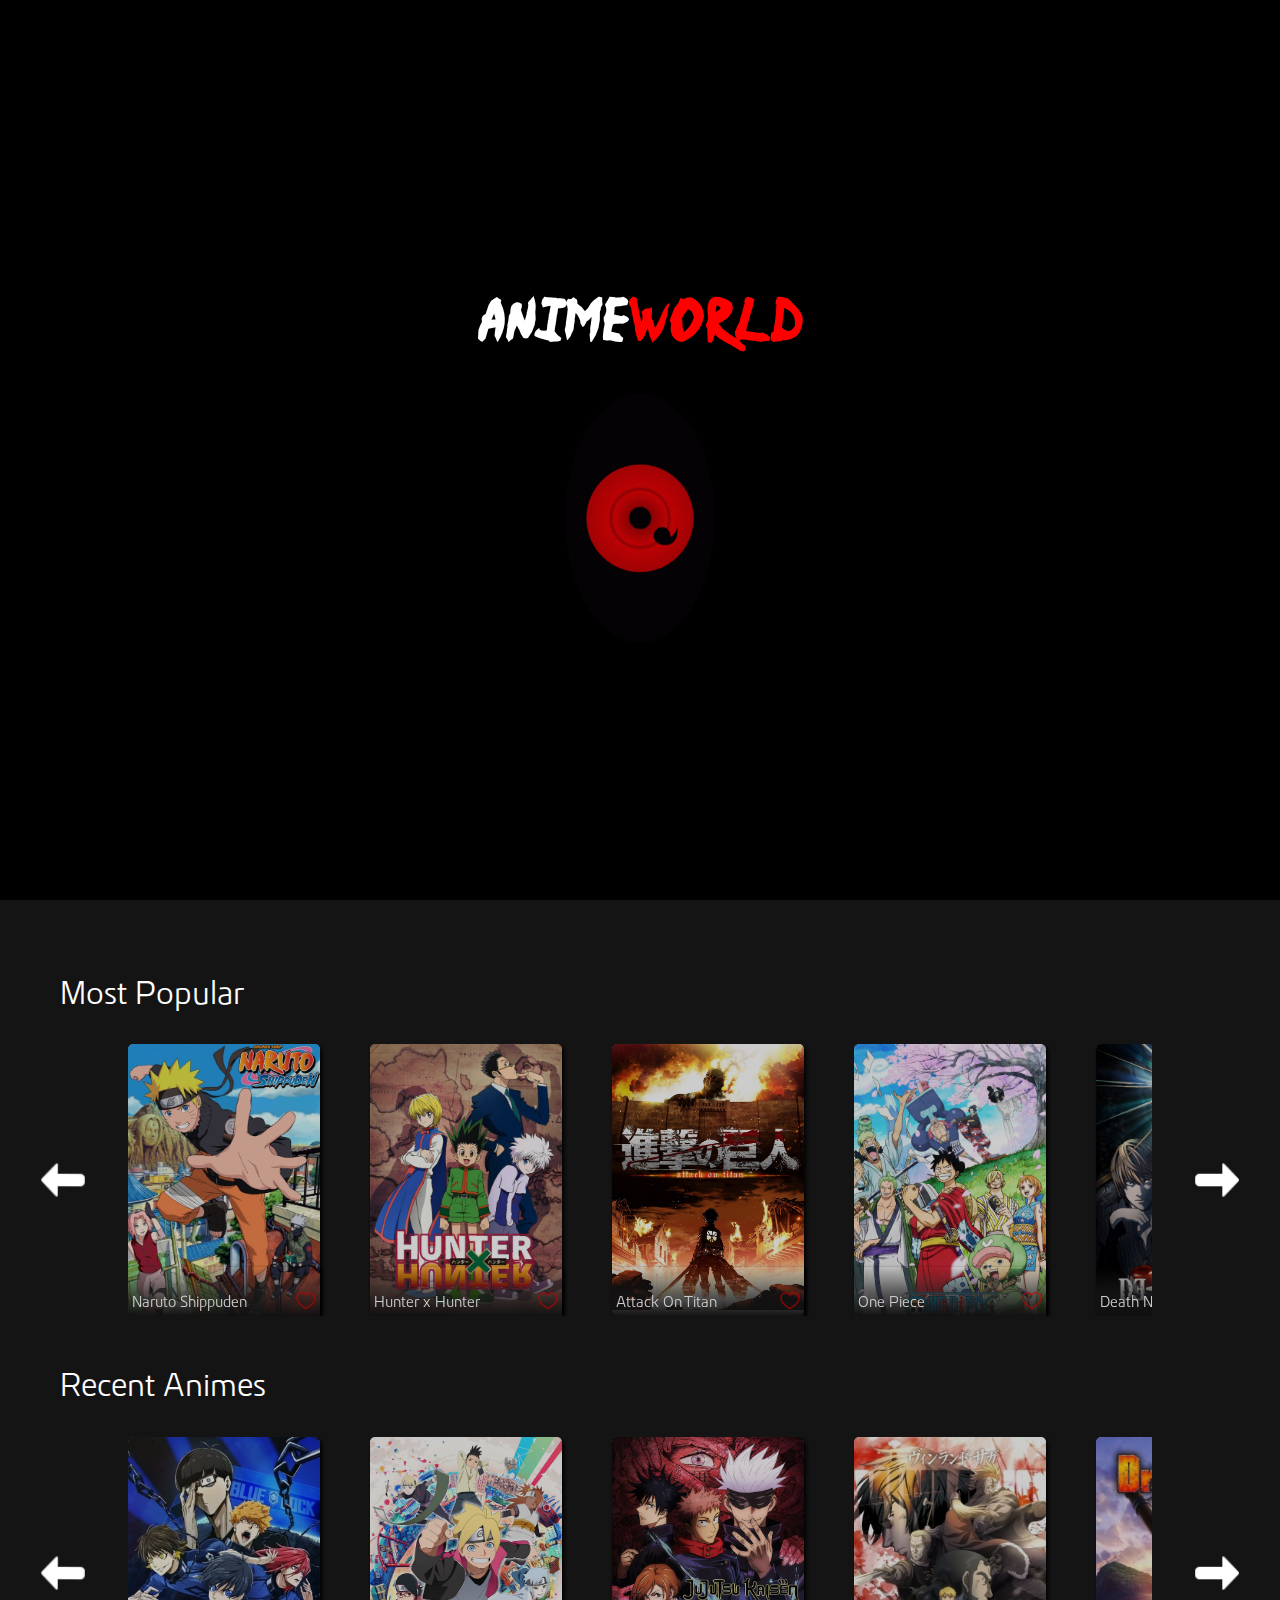
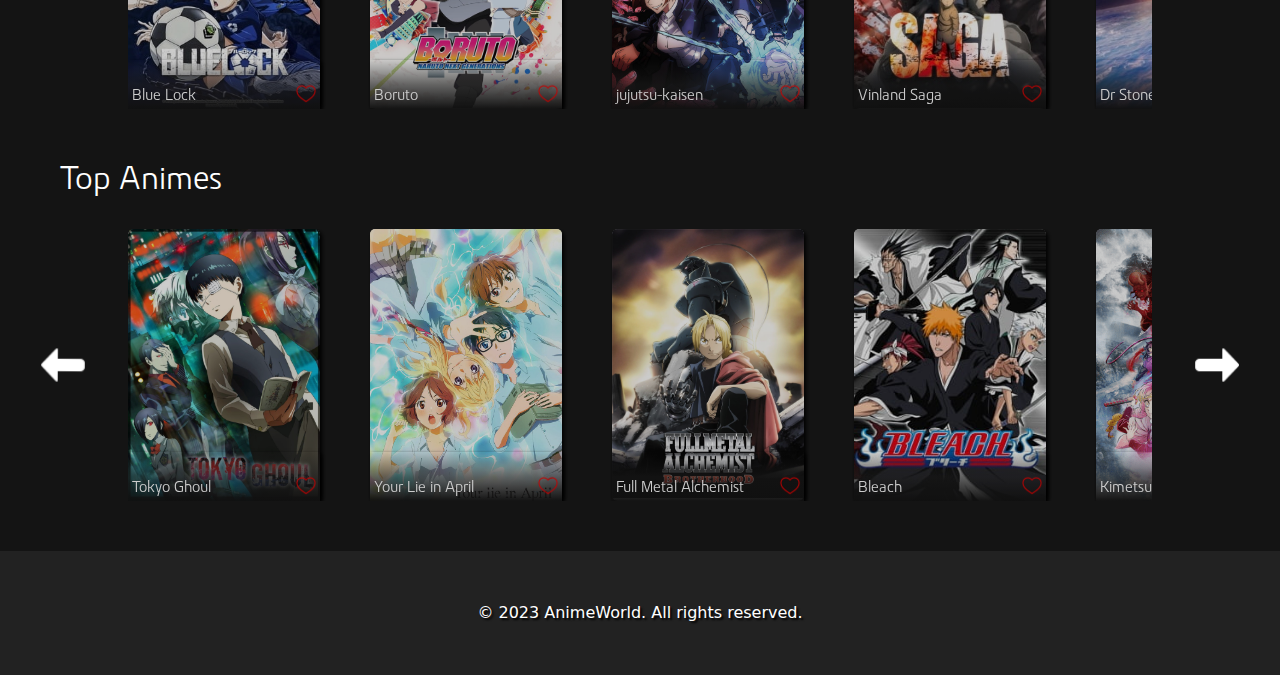
<file: index.html>
<!DOCTYPE html>
<html lang="en">

<head>
    <meta charset="UTF-8">
    <meta http-equiv="X-UA-Compatible" content="IE=edge">
    <meta name="viewport" content="width=device-width, initial-scale=1.0">
    <link rel="stylesheet" href="style.css">

    <link rel="stylesheet" href="https://cdn.jsdelivr.net/npm/bootstrap@5.3.0-alpha3/dist/css/bootstrap.min.css">
    <script src="https://cdn.jsdelivr.net/npm/bootstrap@5.3.0-alpha3/dist/js/bootstrap.bundle.min.js"></script>

    <title>Anime World</title>
</head>

<body>
    <div class="preloader">
        <div class="logo-preloader">
            <a href="index.html">Anime<span>World</span></a>
        </div>
        <div class="sharingan"></div>
    </div>
    <header>
        <div class="logo">
            <a href="index.html">Anime<span>World</span></a>
        </div>

        <div class="search-div">
            <img src="Images/search.png" onclick="searchAnime()">
            <input type="text" id="searchInput" placeholder="Search anime..." required>

            <div id="customAlertModal">
                <div class="modal-content">
                    <span onclick="closeAlert()" class="close">&times;</span>
                    <h2>Alert !</h2>
                    <p id="alertMessage"></p>
                </div>
            </div>
        </div>
        <nav class="nav_bar">
            <div class="closeNav">
                <img id="close-button" src="Images/close.png" alt="close">
            </div>

            <ul>

                <li><a class="active" href="index.html">Home</a></li>
                <li><a href="search.html">Search</a></li>
                <li><a href="favorites.html">Favorites <span id="favorite-nav"></span></a></li>
                <li><a href="random.html">Random</a></li>
            </ul>
        </nav>
        <div class="menu">
            <img id="menu-bar1" onmouseover="menuHover()" src="Images/menu-red.png"></img>
            <img id="menu-bar2" onclick="showNav()" onmouseleave="menuDefault()" src="Images/menu-white.png"></img>

        </div>
    </header>
    <div class="backblack">
    </div>
    <div class="banner-fade"></div>

    <div id="carouselExampleDark" class="carousel slide">
        <div class="carousel-indicators">
            <button type="button" data-bs-target="#carouselExampleDark" data-bs-slide-to="0" class="active"
                aria-current="true" aria-label="Slide 1"></button>
            <button type="button" data-bs-target="#carouselExampleDark" data-bs-slide-to="1"
                aria-label="Slide 2"></button>
            <button type="button" data-bs-target="#carouselExampleDark" data-bs-slide-to="2"
                aria-label="Slide 3"></button>
            <button type="button" data-bs-target="#carouselExampleDark" data-bs-slide-to="3"
                aria-label="Slide 4"></button>
            <button type="button" data-bs-target="#carouselExampleDark" data-bs-slide-to="4"
                aria-label="Slide 5"></button>
            <button type="button" data-bs-target="#carouselExampleDark" data-bs-slide-to="5"
                aria-label="Slide 6"></button>

        </div>
        <div class="carousel-inner">
            <div class="carousel-item active" data-bs-interval="10000">
                <img src="Images/naruto.jpg" class="d-block w-100" alt="...">
                <div class="carousel-caption  d-md-flex">
                    <h1 class="naruto">Naruto</h1>
                    <div class="rate">
                        <img class="rating" src="Images/rating.png">
                        <img class="rating" src="Images/rating.png">
                        <img class="rating" src="Images/rating.png">
                        <img class="rating" src="Images/rating.png">
                        <img class="rating" src="Images/rating.png">
                    </div>

                    <div class="rate rate2">
                        <button disabled="disabled" class="genre">Action</button>
                        <button disabled="disabled" class="genre">Fantasy</button>
                    </div>
                    <p>It tells the story of Naruto Uzumaki, a young ninja who seeks recognition from his peers and
                        dreams of becoming the Hokage, the leader of his village.</p>

                    <div class="play">
                        <button class="watch" onclick="playAnime('Cy5b9q069_c')"> <img src="Images/play.png" alt="">
                            Watch
                            Now</button>
                    </div>
                </div>
            </div>
            <div class="carousel-item" data-bs-interval="2000">
                <img src="Images/aot.jpg" class="d-block w-100" alt="...">
                <div class="carousel-caption d-md-flex">
                    <h1 class="snk">Attack on Titan</h1>
                    <div class="rate">
                        <img class="rating" src="Images/rating.png">
                        <img class="rating" src="Images/rating.png">
                        <img class="rating" src="Images/rating.png">
                        <img class="rating" src="Images/rating.png">
                        <img class="rating" src="Images/rating.png">
                    </div>

                    <div class="rate rate2">
                        <button disabled="disabled" class="genre">Action</button>
                        <button disabled="disabled" class="genre">Fiction</button>
                    </div>

                    <p>After his hometown is destroyed and his mother is killed, young Eren Jaeger vows to cleanse
                        the
                        earth of the giant humanoid Titans that have brought humanity to the brink of extinction.
                    </p>

                    <div class="play">
                        <button class="watch" onclick="playAnime('Gg9aeloyWZU')"> <img src="Images/play.png" alt="">
                            Watch Now</button>
                    </div>
                </div>
            </div>
            <div class="carousel-item">
                <img src="Images/one-piece.jpg" class="d-block w-100" alt="...">
                <div class="carousel-caption  d-md-flex">
                    <h1 class="one_piece">One Piece</h1>
                    <div class="rate">
                        <img class="rating" src="Images/rating.png">
                        <img class="rating" src="Images/rating.png">
                        <img class="rating" src="Images/rating.png">
                        <img class="rating" src="Images/rating.png">
                        <img class="rating" src="Images/half-rating.png">
                    </div>

                    <div class="rate rate2">
                        <button disabled="disabled" class="genre">Adventure</button>
                        <button disabled="disabled" class="genre">Fantasy</button>
                    </div>
                    <p>One Piece is the story of Monkey D. Luffy, a young man who has a single dream: To find the
                        legendary treasure known as the One Piece and become the King of the Pirates.</p>

                    <div class="play">
                        <button class="watch" onclick="playAnime('tY5m2WAlbOk')"> <img src="Images/play.png" alt="">
                            Watch Now</button>
                    </div>
                </div>
            </div>
            <div class="carousel-item">
                <img src="Images/death-note.jpg" class="d-block w-100" alt="...">
                <div class="carousel-caption  d-md-flex">
                    <h1 class="death-note">Death Note</h1>
                    <div class="rate">
                        <img class="rating" src="Images/rating.png">
                        <img class="rating" src="Images/rating.png">
                        <img class="rating" src="Images/rating.png">
                        <img class="rating" src="Images/rating.png">
                        <img class="rating" src="Images/rating.png">
                    </div>

                    <div class="rate rate2">
                        <button disabled="disabled" class="genre">Mystery</button>
                        <button disabled="disabled" class="genre">Thriller</button>
                    </div>
                    <p>A high school student named Light Turner discovers a mysterious notebook that has the power to
                        kill anyone whose name is written within its pages, and launches a secret crusade to rid the
                        world of criminals.</p>

                    <div class="play">
                        <button class="watch" onclick="playAnime('bo_mkoII-wA')"> <img src="Images/play.png" alt="">
                            Watch Now</button>
                    </div>
                </div>
            </div>

            <div class="carousel-item">
                <img src="Images/dragonBall.png" class="d-block w-100" alt="...">
                <div class="carousel-caption  d-md-flex">
                    <h1 class="dragon-ball">Dragon Ball Z</h1>
                    <div class="rate">
                        <img class="rating" src="Images/rating.png">
                        <img class="rating" src="Images/rating.png">
                        <img class="rating" src="Images/rating.png">
                        <img class="rating" src="Images/rating.png">
                        <img class="rating" src="Images/rating-empty.png">
                    </div>

                    <div class="rate rate2">
                        <button disabled="disabled" class="genre">Action</button>
                        <button disabled="disabled" class="genre">Fantasy</button>
                        <button disabled="disabled" class="genre">Adventure</button>
                    </div>
                    <p>Goku, along with his companions, defends
                        the earth against an assortment of villains ranging from intergalactic space fighters and
                        conquerors, unnaturally powerful androids and near indestructible magical creatures.</p>

                    <div class="play">
                        <button class="watch" onclick="playAnime('XVRoR8df8i4')"> <img src="Images/play.png" alt="">
                            Watch Now</button>
                    </div>
                </div>
            </div>

            <div class="carousel-item">
                <img src="Images/demonSlayer.png" class="d-block w-100" alt="...">
                <div class="carousel-caption  d-md-flex">
                    <img class="demon-slayer" src="Images/Demon-Slayer-logo-png.png">
                    <div class="rate">
                        <img class="rating" src="Images/rating.png">
                        <img class="rating" src="Images/rating.png">
                        <img class="rating" src="Images/rating.png">
                        <img class="rating" src="Images/rating.png">
                        <img class="rating" src="Images/rating-empty.png">
                    </div>

                    <div class="rate rate2">
                        <button disabled="disabled" class="genre">Adventure</button>
                        <button disabled="disabled" class="genre">Dark fantasy</button>
                        <button disabled="disabled" class="genre">Martial arts</button>
                    </div>
                    <p>A family is attacked by demons and only two members survive - Tanjiro and his sister Nezuko, who
                        is turning into a demon slowly. Tanjiro sets out to become a demon slayer to avenge his family
                        and cure his sister.</p>

                    <div class="play">
                        <button class="watch" onclick="playAnime('GCJnG6DYEeg')"> <img src="Images/play.png" alt="">
                            Watch Now</button>
                    </div>
                </div>
            </div>

        </div>
        <button class="carousel-control-prev" type="button" data-bs-target="#carouselExampleDark" data-bs-slide="prev">
            <span class="carousel-control-prev-icon" aria-hidden="true"></span>
            <span class="visually-hidden">Previous</span>
        </button>
        <button class="carousel-control-next" type="button" data-bs-target="#carouselExampleDark" data-bs-slide="next">
            <span class="carousel-control-next-icon" aria-hidden="true"></span>
            <span class="visually-hidden">Next</span>
        </button>


    </div>


    </div>
    <br>
    <div class="most-popular">
        <h2>Most Popular</h2>
    </div>

    <br>

    <div class="card-wrapper">
        <img src="Images/left-arrow.png" id="left-arrow" />
        <div class="container-anime">
            <div class="container-animes">
                <div class="card">
                    <img onclick="playAnime('Cy5b9q069_c')" class="card-img-top" src="cards/naruto.jpg"
                        alt="Card image cap">
                    <div class="card-body">
                        <h5 class="card-title">Naruto Shippuden</h5>
                        <img class="choose-favorite" src="Images/favorite-empty.png" />
                        <img class="is-favorite" src="Images/favorite.png" />
                    </div>
                </div>


                <div class="card">
                    <img onclick="playAnime('NvZiDugZxTM')" class="card-img-top" src="cards/hunter x hunter.jpg"
                        alt="Card image cap">
                    <div class="card-body">
                        <h5 class="card-title">Hunter x Hunter</h5>
                        <img class="choose-favorite" src="Images/favorite-empty.png" />
                        <img class="is-favorite" src="Images/favorite.png" />
                    </div>
                </div>


                <div class="card">
                    <img onclick="playAnime('Gg9aeloyWZU')" class="card-img-top" src="cards/Attack_on_Titan.webp"
                        alt="Card image cap">
                    <div class="card-body">
                        <h5 class="card-title">Attack On Titan</h5>
                        <img class="choose-favorite" src="Images/favorite-empty.png" />
                        <img class="is-favorite" src="Images/favorite.png" />
                    </div>
                </div>


                <div class="card">
                    <img onclick="playAnime('tY5m2WAlbOk')" class="card-img-top" src="cards/one-piece.jpg"
                        alt="Card image cap">
                    <div class="card-body">
                        <h5 class="card-title">One Piece</h5>
                        <img class="choose-favorite" src="Images/favorite-empty.png" />
                        <img class="is-favorite" src="Images/favorite.png" />
                    </div>
                </div>


                <div class="card">
                    <img onclick="playAnime('bo_mkoII-wA')" class="card-img-top" src="cards/death-note.jpg"
                        alt="Card image cap">
                    <div class="card-body">
                        <h5 class="card-title">Death Note</h5>
                        <img class="choose-favorite" src="Images/favorite-empty.png" />
                        <img class="is-favorite" src="Images/favorite.png" />
                    </div>
                </div>

                <div class="card">
                    <img onclick="playAnime('XVRoR8df8i4')" class="card-img-top" src="cards/dragon-ball.png"
                        alt="Card image cap">
                    <div class="card-body">
                        <h5 class="card-title">Dragon Ball Z</h5>
                        <img class="choose-favorite" src="Images/favorite-empty.png" />
                        <img class="is-favorite" src="Images/favorite.png" />
                    </div>
                </div>

                <div class="card">
                    <img onclick="playAnime('GCJnG6DYEeg')" class="card-img-top" src="cards/demon-slayer.jpg"
                        alt="Card image cap">
                    <div class="card-body">
                        <h5 class="card-title">Demon Slayer</h5>
                        <img class="choose-favorite" src="Images/favorite-empty.png" />
                        <img class="is-favorite" src="Images/favorite.png" />
                    </div>
                </div>


            </div>
        </div>
        <img src="Images/right-arrow.png" id="right-arrow" />
    </div>

    <div class="most-popular">
        <h2>Recent Animes</h2>
    </div>

    <br>

    <div class="card-wrapper">
        <img src="Images/left-arrow.png" id="left-arrow-1" />
        <div class="container-anime">
            <div class="container-animes-1">
                <div class="card">
                    <img onclick="playAnime('ZN0v2wJFVlk')" class="card-img-top" src="cards/blue-lock-1.jpg"
                        alt="Card image cap">
                    <div class="card-body">
                        <h5 class="card-title">Blue Lock</h5>
                        <img class="choose-favorite" src="Images/favorite-empty.png" />
                        <img class="is-favorite" src="Images/favorite.png" />
                    </div>
                </div>


                <div class="card">
                    <img onclick="playAnime('foA_nrnYrXY')" class="card-img-top" src="cards/boruto.jpg"
                        alt="Card image cap">
                    <div class="card-body">
                        <h5 class="card-title">Boruto</h5>
                        <img class="choose-favorite" src="Images/favorite-empty.png" />
                        <img class="is-favorite" src="Images/favorite.png" />
                    </div>
                </div>


                <div class="card">
                    <img onclick="playAnime('5xZ4_r_TMFM')" class="card-img-top" src="cards/jujutsu-kaisen.jpg"
                        alt="Card image cap">
                    <div class="card-body">
                        <h5 class="card-title">jujutsu-kaisen</h5>
                        <img class="choose-favorite" src="Images/favorite-empty.png" />
                        <img class="is-favorite" src="Images/favorite.png" />
                    </div>
                </div>


                <div class="card">
                    <img onclick="playAnime('Kg2D1SrUw48')" class="card-img-top" src="cards/vinland-saga.jpg"
                        alt="Card image cap">
                    <div class="card-body">
                        <h5 class="card-title">Vinland Saga</h5>
                        <img class="choose-favorite" src="Images/favorite-empty.png" />
                        <img class="is-favorite" src="Images/favorite.png" />
                    </div>
                </div>


                <div class="card">
                    <img onclick="playAnime('lQTHa1olGdk')" class="card-img-top" src="cards/dr-stone.jpg"
                        alt="Card image cap">
                    <div class="card-body">
                        <h5 class="card-title">Dr Stone</h5>
                        <img class="choose-favorite" src="Images/favorite-empty.png" />
                        <img class="is-favorite" src="Images/favorite.png" />
                    </div>
                </div>


            </div>
        </div>
        <img src="Images/right-arrow.png" id="right-arrow-1" />
    </div>

    <div class="most-popular">
        <h2>Top Animes</h2>
    </div>

    <br>

    <div class="card-wrapper">
        <img src="Images/left-arrow.png" id="left-arrow-2" />
        <div class="container-anime">
            <div class="container-animes-2">
                <div class="card">
                    <img onclick="playAnime('ZsQnAuh3tZU')" class="card-img-top" src="cards/tokyo-ghoul.jpg"
                        alt="Card image cap">
                    <div class="card-body">
                        <h5 class="card-title">Tokyo Ghoul</h5>
                        <img class="choose-favorite" src="Images/favorite-empty.png" />
                        <img class="is-favorite" src="Images/favorite.png" />
                    </div>
                </div>


                <div class="card">
                    <img onclick="playAnime('ZPTRECs8hyg')" class="card-img-top" src="cards/your-lie-in-april.jpg"
                        alt="Card image cap">
                    <div class="card-body">
                        <h5 class="card-title">Your Lie in April</h5>
                        <img class="choose-favorite" src="Images/favorite-empty.png" />
                        <img class="is-favorite" src="Images/favorite.png" />
                    </div>
                </div>


                <div class="card">
                    <img onclick="playAnime('UNxMHo2ZOrM')" class="card-img-top" src="cards/fmab.jpg"
                        alt="Card image cap">
                    <div class="card-body">
                        <h5 class="card-title">Full Metal Alchemist</h5>
                        <img class="choose-favorite" src="Images/favorite-empty.png" />
                        <img class="is-favorite" src="Images/favorite.png" />
                    </div>
                </div>


                <div class="card">
                    <img onclick="playAnime('NRIZ-bCVICI')" class="card-img-top" src="cards/bleach.jpg"
                        alt="Card image cap">
                    <div class="card-body">
                        <h5 class="card-title">Bleach</h5>
                        <img class="choose-favorite" src="Images/favorite-empty.png" />
                        <img class="is-favorite" src="Images/favorite.png" />
                    </div>
                </div>


                <div class="card">
                    <img onclick="playAnime('GCJnG6DYEeg')" class="card-img-top" src="cards/kimetsu-no-yaiba.png"
                        alt="Card image cap">
                    <div class="card-body">
                        <h5 class="card-title">Kimetsu No Yaiba</h5>
                        <img class="choose-favorite" src="Images/favorite-empty.png" />
                        <img class="is-favorite" src="Images/favorite.png" />
                    </div>
                </div>

                <div class="card">
                    <img onclick="playAnime('tshIXol-9TA')" class="card-img-top" src="cards/haikyu.jpg"
                        alt="Card image cap">
                    <div class="card-body">
                        <h5 class="card-title">Haikyu</h5>
                        <img class="choose-favorite" src="Images/favorite-empty.png" />
                        <img class="is-favorite" src="Images/favorite.png" />
                    </div>
                </div>

                <div class="card">
                    <img onclick="playAnime('UfezodP_xJg')" class="card-img-top" src="cards/yugioh.jpg"
                        alt="Card image cap">
                    <div class="card-body">
                        <h5 class="card-title">Yu-Gi-Oh</h5>
                        <img class="choose-favorite" src="Images/favorite-empty.png" />
                        <img class="is-favorite" src="Images/favorite.png" />
                    </div>
                </div>




            </div>
        </div>
        <img src="Images/right-arrow.png" id="right-arrow-2" />
    </div>



    <footer style="position: relative !important
    ;" class="footer">
        <div class="container">
            <p>&copy; 2023 AnimeWorld. All rights reserved.</p>

        </div>
    </footer>

    <!-- <button class="clear-button" onclick="clearAnimeStorage()"></button> -->
</body>
<script src="index.js"></script>



</html>
</file>
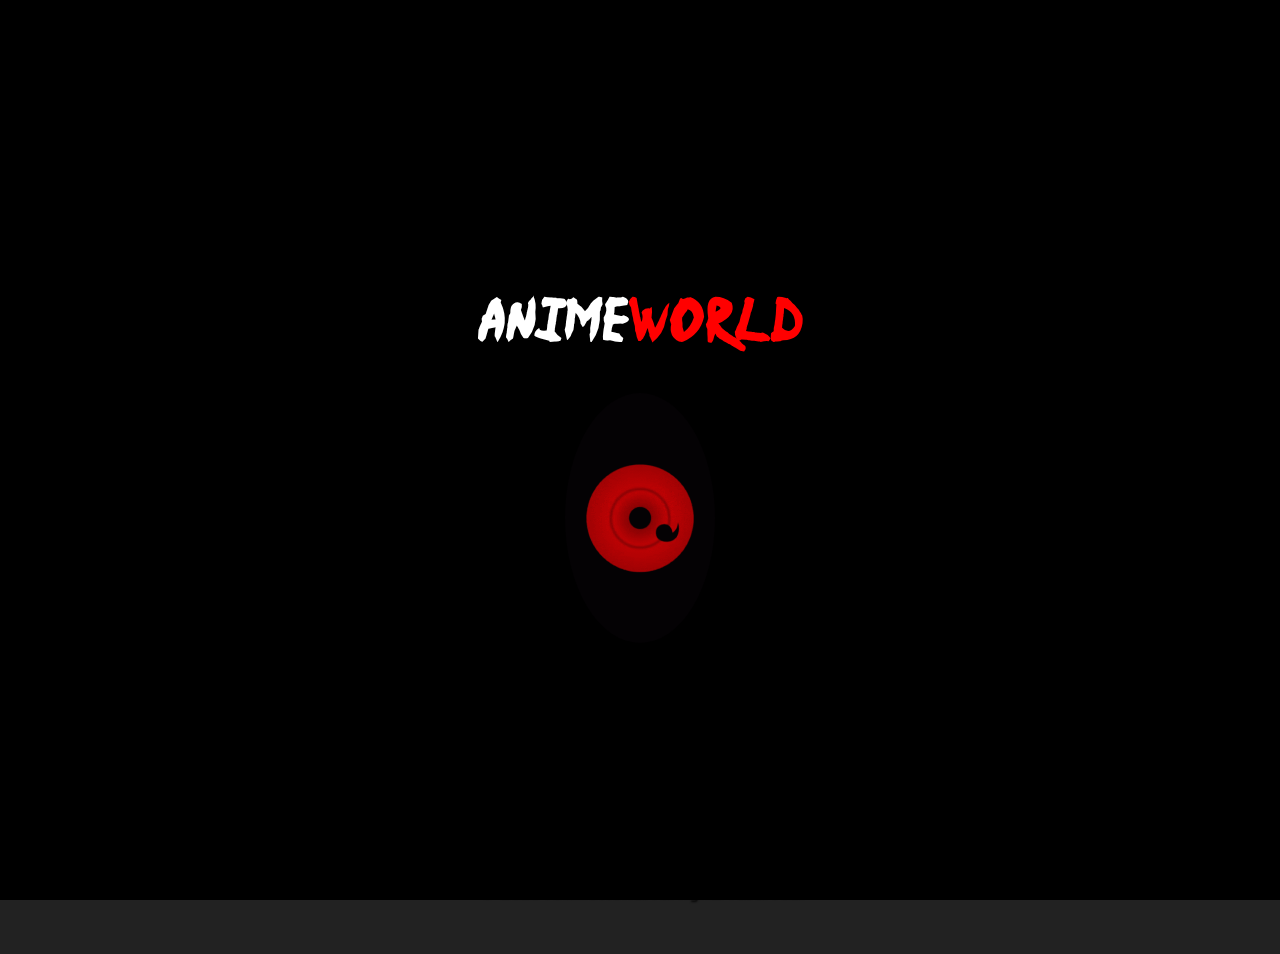
<file: favorites.html>
<!DOCTYPE html>
<html lang="en">

<head>
    <meta charset="UTF-8">
    <meta http-equiv="X-UA-Compatible" content="IE=edge">
    <meta name="viewport" content="width=device-width, initial-scale=1.0">
    <link rel="stylesheet" href="style.css">

    <link rel="stylesheet" href="https://cdn.jsdelivr.net/npm/bootstrap@5.3.0-alpha3/dist/css/bootstrap.min.css">


    <script src="https://cdn.jsdelivr.net/npm/bootstrap@5.3.0-alpha3/dist/js/bootstrap.bundle.min.js"></script>
    <title>Document</title>
</head>

<body>
    <div class="preloader">
        <div class="logo-preloader">
            <a href="index.html">Anime<span>World</span></a>
        </div>
        <div class="sharingan"></div>
    </div>
    <header>
        <div class="logo">
            <a href="index.html">Anime<span>World</span></a>
        </div>
        <div class="search-div">
            <img src="Images/search.png" onclick="searchAnime()">
            <input type="text" id="searchInput" placeholder="Search anime...">
            <div id="customAlertModal">
                <div class="modal-content">
                    <span onclick="closeAlert()" class="close">&times;</span>
                    <h2>Alert !</h2>
                    <p id="alertMessage"></p>
                </div>
            </div>
        </div>
        <nav class="nav_bar">
            <div class="closeNav">
                <img id="close-button" src="Images/close.png" alt="close">
            </div>
            <ul>
                <li><a href="index.html">Home</a></li>
                <li><a href="search.html">Search</a></li>
                <li><a class="active" href="favorites.html">Favorites <span id="favorite-count"></span></a></li>
                <li><a href="random.html">Random</a></li>
            </ul>
        </nav>
        <div class="menu">
            <img id="menu-bar1" onmouseover="menuHover()" src="Images/menu-red.png"></img>
            <img id="menu-bar2" onclick="showNav()" onmouseleave="menuDefault()" src="Images/menu-white.png"></img>

        </div>
    </header>
    <div class="animeFavorito">
        <h1 class="anime-favorito">Favorite Animes</h1>
    </div>
    <br>

    <div class="container-animes" id="favorite-anime">

    </div>
    <footer class="footer favfoot">
        <div class="container">
            <p>&copy; 2023 AnimeWorld. All rights reserved.</p>

        </div>
    </footer>
</body>

<script src="favorites.js"></script>


</html>
</file>
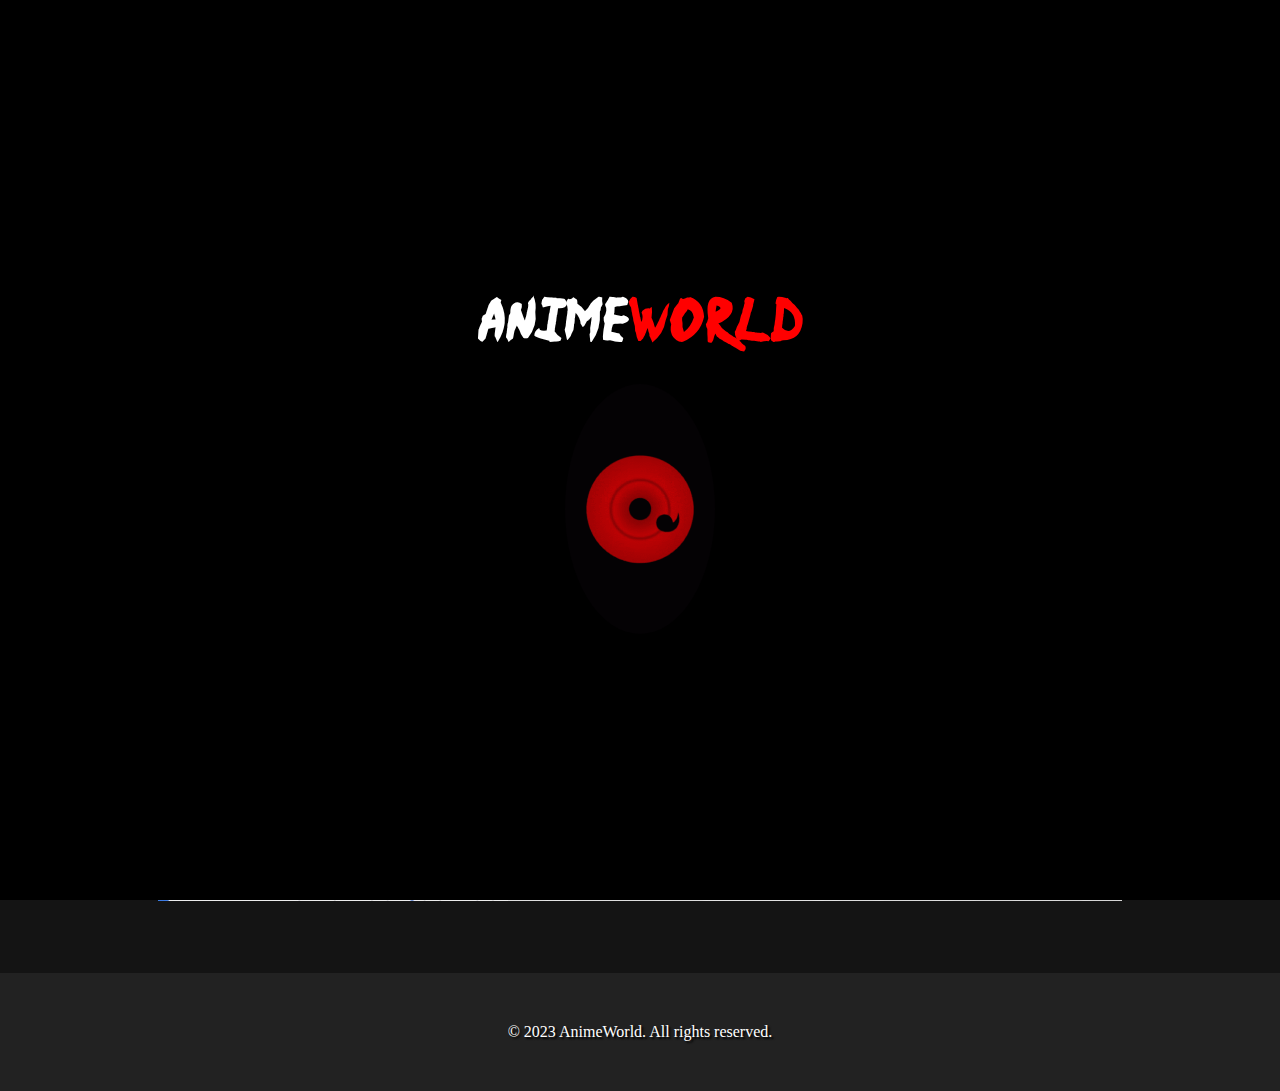
<file: random.html>
<!DOCTYPE html>
<html lang="en">

<head>
    <meta charset="UTF-8">
    <meta http-equiv="X-UA-Compatible" content="IE=edge">
    <meta name="viewport" content="width=device-width, initial-scale=1.0">
    <link rel="stylesheet" href="style.css">
    <title>Document</title>
</head>

<body>
    <div class="preloader">
        <div class="logo-preloader">
            <a href="index.html">Anime<span>World</span></a>
        </div>
        <div class="sharingan"></div>
    </div>
    <header>
        <div class="logo">
            <a href="index.html">Anime<span>World</span></a>
        </div>
        <div class="search-div">
            <img src="Images/search.png" onclick="searchAnime()">
            <input type="text" id="searchInput" placeholder="Search anime...">
            <div id="customAlertModal">
                <div class="modal-content">
                    <span onclick="closeAlert()" class="close">&times;</span>
                    <h2>Alert !</h2>
                    <p id="alertMessage"></p>
                </div>
            </div>
        </div>
        <nav class="nav_bar">
            <div class="closeNav">
                <img id="close-button" src="Images/close.png" alt="close">
            </div>
            <ul>
                <li><a href="index.html">Home</a></li>
                <li><a href="search.html">Search</a></li>
                <li><a href="favorites.html">Favorites <span id="favorite-nav"></span></a></li>
                <li><a class="active" href="random.html">Random</a></li>
            </ul>
        </nav>
        <div class="menu">
            <img id="menu-bar1" onmouseover="menuHover()" src="Images/menu-red.png"></img>
            <img id="menu-bar2" onclick="showNav()" onmouseleave="menuDefault()" src="Images/menu-white.png"></img>

        </div>
    </header>
    <div class="characterRandom">
        <h1 class="character-random">Random Character</h1>
        <div class="btn-random-character">
            <button id="getRandomCharacter">Get Another Character</button>
        </div>
    </div>
    <div class="container-characters" id="random-character">
        <div class="characters-image"></div>
        <div class="Character-info">
            <h1 class="character-name"></h1>
            <p class="character-description"></p>
        </div>
    </div>
    <br>
    <footer class="footer randomfoot">
        <div class="container">
            <p>&copy; 2023 AnimeWorld. All rights reserved.</p>

        </div>
    </footer>
</body>
<script src="random.js"></script>

</html>
</file>
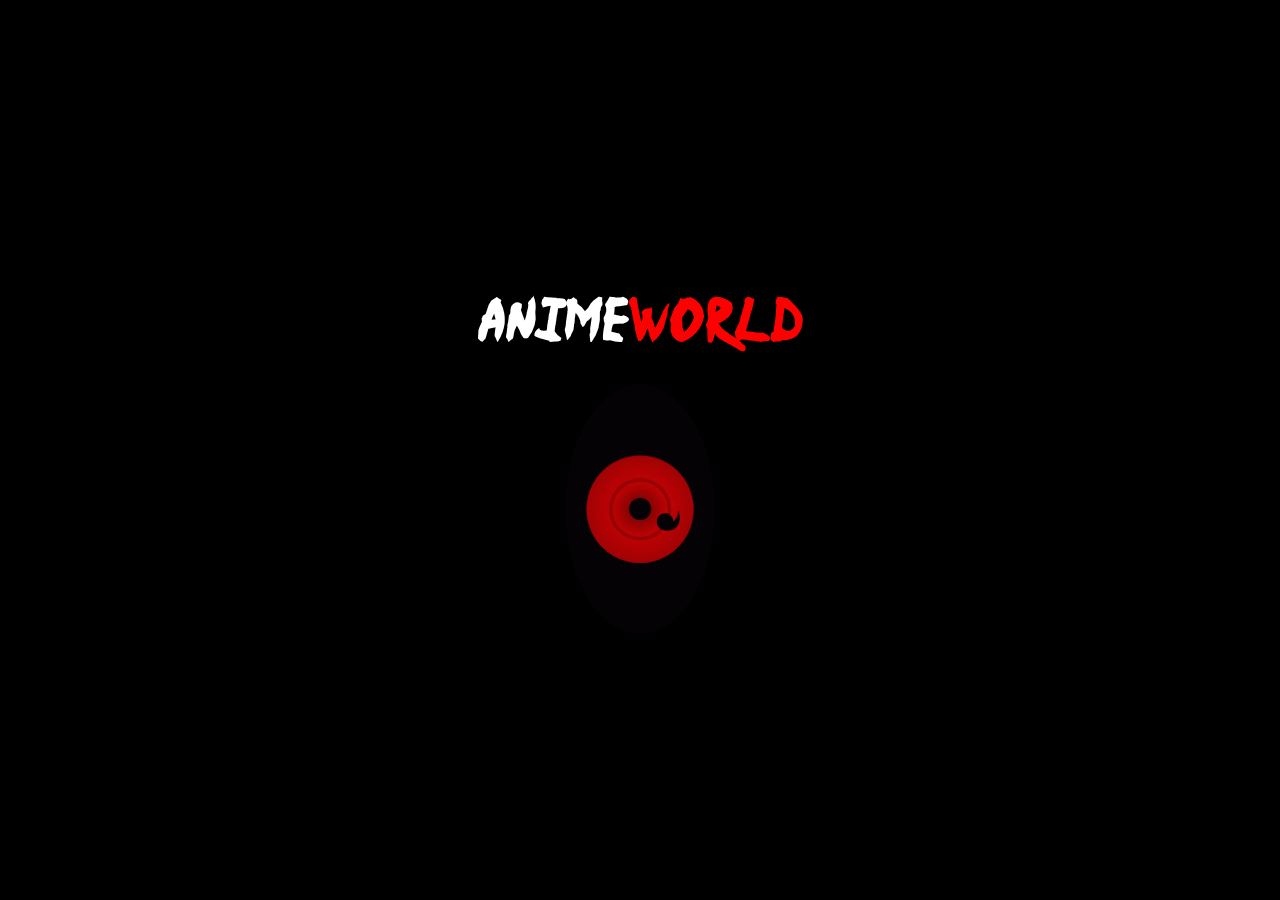
<file: search.html>
<!DOCTYPE html>
<html lang="en">

<head>
    <meta charset="UTF-8">
    <meta http-equiv="X-UA-Compatible" content="IE=edge">
    <meta name="viewport" content="width=device-width, initial-scale=1.0">
    <link rel="stylesheet" href="style.css">
    <title>Document</title>

</head>

<body>
    <div class="preloader">
        <div class="logo-preloader">
            <a href="index.html">Anime<span>World</span></a>
        </div>
        <div class="sharingan"></div>
    </div>
    <header>
        <div class="logo">
            <a href="index.html">Anime<span>World</span></a>
        </div>
        <div class="search-div">
            <img src="Images/search.png" onclick="searchAnime()">
            <input type="text" id="searchInput" placeholder="Search anime...">
            <div id="customAlertModal">
                <div class="modal-content">
                    <span onclick="closeAlert()" class="close">&times;</span>
                    <h2>Alert !</h2>
                    <p id="alertMessage"></p>
                </div>
            </div>
        </div>
        <nav class="nav_bar">
            <div class="closeNav">
                <img id="close-button" src="Images/close.png" alt="close">
            </div>

            <ul>
                <li><a href="index.html">Home</a></li>
                <li><a class="active" href="search.html">Search</a></li>
                <li><a href="favorites.html">Favorites <span id="favorite-nav"></span></a></li>
                <li><a href="random.html">Random</a></li>
            </ul>
        </nav>
        <div class="menu">
            <img id="menu-bar1" onmouseover="menuHover()" src="Images/menu-red.png"></img>
            <img id="menu-bar2" onclick="showNav()" onmouseleave="menuDefault()" src="Images/menu-white.png"></img>

        </div>
    </header>
    <div id="animeResults"></div>
    <br>
    <footer class="footer searchfoot">
        <div class="container">
            <p>&copy; 2023 AnimeWorld. All rights reserved.</p>

        </div>
    </footer>
</body>
<script src="search.js"></script>


</html>
</file>
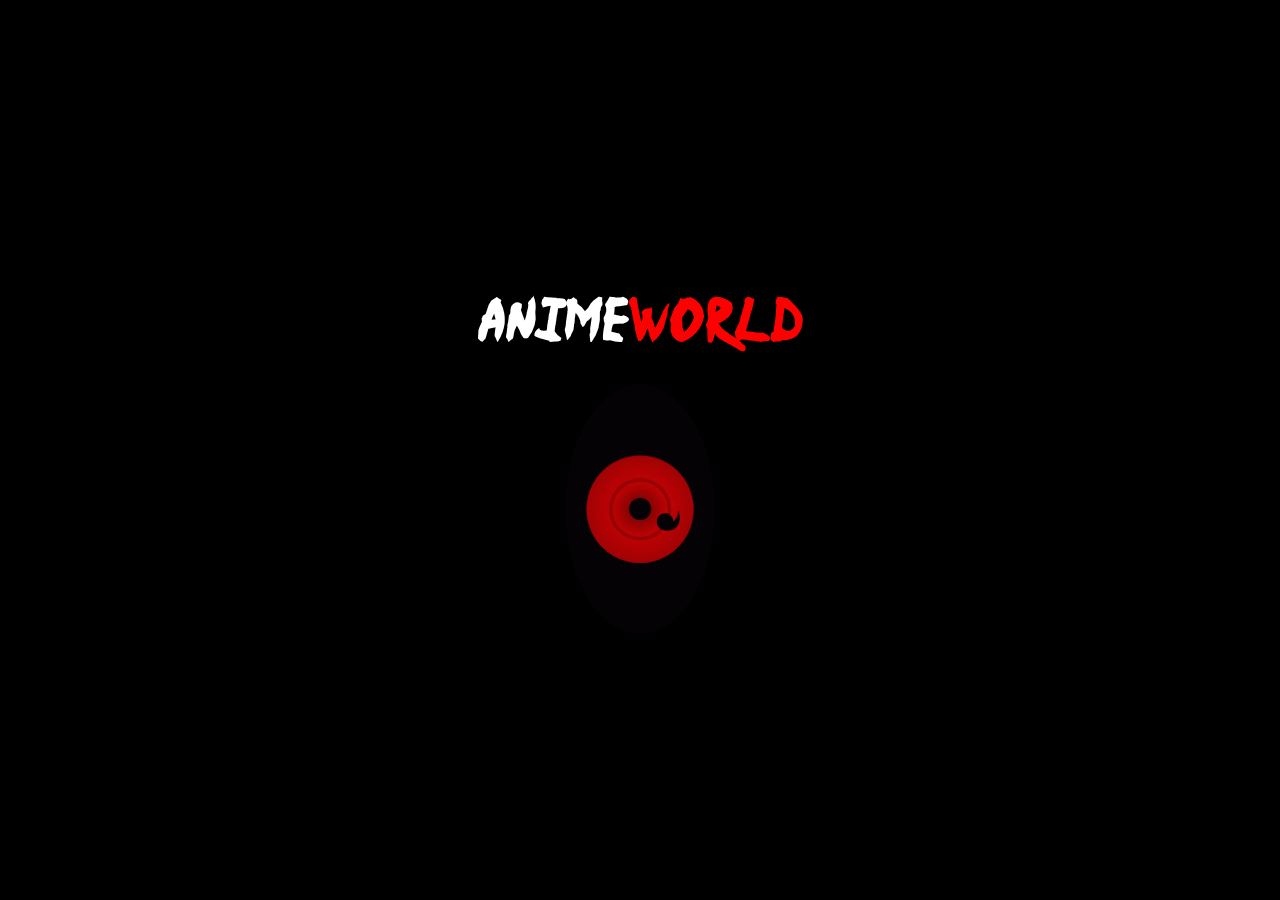
<file: watch.html>
<!DOCTYPE html>
<html lang="en">

<head>
    <meta charset="UTF-8">
    <meta http-equiv="X-UA-Compatible" content="IE=edge">
    <meta name="viewport" content="width=device-width, initial-scale=1.0">
    <link rel="stylesheet" href="style.css">

    <title>Document</title>
</head>

<body>
    <div class="preloader">
        <div class="logo-preloader">
            <a href="index.html">Anime<span>World</span></a>
        </div>
        <div class="sharingan"></div>
    </div>
    <header>
        <div class="logo">
            <a href="index.html">Anime<span>World</span></a>
        </div>

        <nav class="nav_bar">
            <div class="closeNav">
                <img id="close-button" src="Images/close.png" alt="close">
            </div>
            <ul>
                <li><a href="index.html">Home</a></li>
                <li><a href="search.html">Search</a></li>
                <li><a href="favorites.html">Favorites <span id="favorite-nav"></span></a></li>
                <li><a href="random.html">Random</a></li>
            </ul>
        </nav>
        <div class="menu">
            <img id="menu-bar1" onmouseover="menuHover()" src="Images/menu-red.png"></img>
            <img id="menu-bar2" onclick="showNav()" onmouseleave="menuDefault()" src="Images/menu-white.png"></img>

        </div>
    </header>

    <div id="player-container">

    </div>

    <footer class="footer watchfoot">
        <div class="container">
            <p>&copy; 2023 AnimeWorld. All rights reserved.</p>

        </div>
    </footer>
</body>
<script src="index.js"></script>

<script src="https://www.youtube.com/iframe_api"></script>

</html>
</file>
<file: style.css>
@import url("header.css");
@import url("banner.css");
@import url("content.css");
@import url("footer.css");
@import url("random.css");
@import url("search.css");
@import url("preloader.css");


* {
    margin: 0;
    padding: 0;
    box-sizing: border-box;
    text-decoration: none;
}


body {
    background-color: rgb(20, 20, 20) !important;

}

@font-face {
    font-family: kuro;
    src: url(Fonts/Kuro-Regular.otf);
}

@font-face {
    font-family: naruto;
    src: url(Fonts/NinjaNaruto-YOn4.ttf);
}

@font-face {
    font-family: aot;
    src: url(Fonts/GothTitan-0W5md.ttf);
}

@font-face {
    font-family: anime;
    src: url(Fonts/manga-temple.regular.ttf);
}

@font-face {
    font-family: onepiece;
    src: url(Fonts/OnePiece-zAqL.ttf);
}

@font-face {
    font-family: bleach;
    src: url(Fonts/Bleach-8jnJ.ttf);
}

@font-face {
    font-family: deathnote;
    src: url(Fonts/Death\ Note.ttf);
}

@font-face {
    font-family: jjk;
    src: url(Fonts/Jujutsu\ Kaisen.ttf);
}

@font-face {
    font-family: dragonball;
    src: url(Fonts/Saiyan-Sans.ttf);
}

@font-face {
    font-family: boruto;
    src: url(Fonts/);
}

#customAlertModal {
    display: none;
    position: fixed;
    z-index: 25;
    top: 10%;
    margin: auto;
    width: 200px;
    background-color: rgb(158, 4, 4);
    border-radius: 2vh 1vh 2vh 1vh;
    font-family: kuro;
}

.modal-content {
    position: relative;
    display: flex;
    flex-direction: column;
    justify-content: center;
    align-items: center;
    padding: 10px;

    width: 100%;
}

.modal-content h2 {
    color: white;
    font-size: 2rem;
    padding: 10px;
}

.modal-content p {
    margin-top: 0;
    margin-bottom: 1rem;
}

.close {
    color: white;
    float: right;
    font-size: 28px;
    font-weight: bold;
    cursor: pointer;
    filter: brightness(70%);

}

.close:hover,
.close:focus {
    filter: brightness(100%);
    text-decoration: none;
    cursor: pointer;

}

/* For screens smaller than 576px */
@media (max-width: 575px) {
    #customAlertModal {
        top: 5%;
        margin: auto;
        width: 100px;
        z-index: 0;
    }

    .modal-content {

        margin: auto;
        padding: 0px;
        width: 100%;
    }

    .modal-content h2 {
        color: white;
        font-size: 10px;
        padding: 0px;
    }

    .modal-content p {
        margin-top: 0;
        margin-bottom: 10px;
        font-size: 7px;
    }

    .close {
        color: white;
        float: right;
        font-size: 12px;
        font-weight: bold;
        cursor: pointer;
        filter: brightness(70%);

    }
}




/* For screens between 576px and 768px */
/* @media (min-width: 576px) and (max-width: 767px) {
    header {
        height: 100px;
    }

    .logo {
        font-size: 40px;
    }

    .nav_bar {
        width: 100%;
        background-color: #111;
        margin: 0;
        position: fixed;
        display: none;
    }

    .nav_bar li {
        display: flex;
        flex-direction: column;


    }

    .menu {
        display: block;
    }

    .menu img {
        width: 50px;
    }



    .carousel-caption {
        top: 15% !important;
        right: 50% !important;
        left: 5% !important;
        bottom: 40% !important;
        width: 90% !important;
        margin: auto;
        float: left;
        text-align: center;
    }

    .carousel-caption h1 {
        font-size: 40px;
    }

    .carousel-caption p {
        width: 70%;
        font-size: 16px;
    }

    .carousel-item button.watch {
        width: 80%;
        margin-top: 5%;
        margin-bottom: 5%;
    }

    .rate {
        margin: 10px auto;
        text-align: center;
    }

    .carousel-control-next,
    .carousel-control-prev {
        display: none;
    }
} */

/* For screens between 768px and 992px */
/* @media (min-width: 768px) and (max-width: 991px) {
    header {
        height: 150px;
    }

    .logo {
        font-size: 40px;
    }

    .nav_bar {
        width: 100%;
        background-color: #111;
        margin: 0;
        position: fixed;
        display: none;
    }

    .nav_bar li {
        display: flex;
        flex-direction: column;
    }

    .menu {
        display: block;
    }

    .menu img {
        width: 50px;
    }


    .carousel-caption {
        top: 15% !important;
        right: 50% !important;
        left: 5% !important;
        bottom: 40% !important;
        width: 90% !important;
        margin: auto;
        position: absolute;
        display: flex;
        flex-direction: column;
        justify-content: center;
        align-items: flex-start;
        z-index: 11;
    }
} */
</file>
